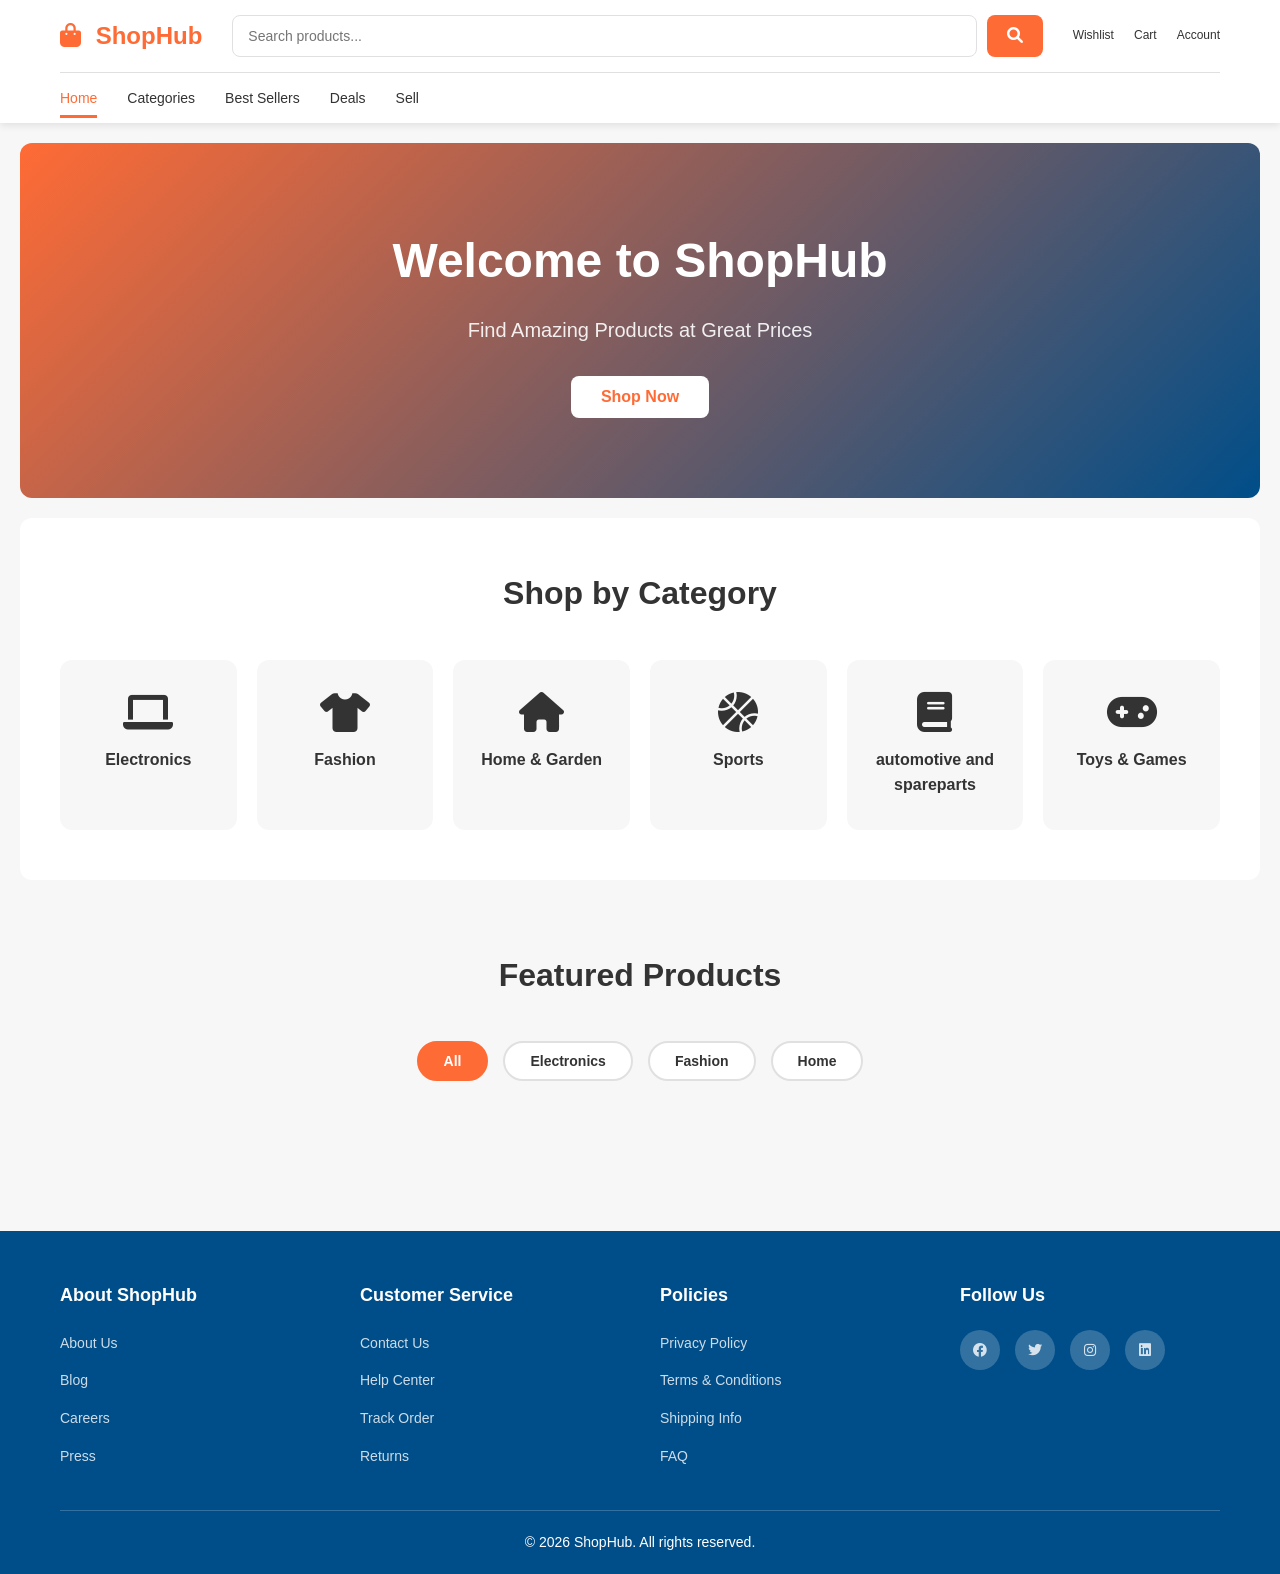
<file: index.html>
<!DOCTYPE html>
<html lang="en">
<head>
    <meta charset="UTF-8">
    <meta name="viewport" content="width=device-width, initial-scale=1.0">
    <title>ShopHub - Buy & Sell Online</title>
    <link rel="stylesheet" href="css/style.css">
    <link rel="stylesheet" href="https://cdnjs.cloudflare.com/ajax/libs/font-awesome/6.0.0/css/all.min.css">
</head>
<body>
    <!-- Header -->
    <header class="header">
        <div class="container">
            <div class="header-top">
                <div class="logo">
                    <h1><i class="fas fa-shopping-bag"></i> ShopHub</h1>
                </div>
                <div class="search-bar">
                    <input type="text" id="searchInput" placeholder="Search products...">
                    <button class="search-btn"><i class="fas fa-search"></i></button>
                </div>
                <div class="header-actions">
                    <a href="#" class="action-btn">
                        <span>Wishlist</span>
                    </a>
                    <a href="pages/cart.html" class="action-btn">
                        <span>Cart</span>
                    </a>
                    <a href="#" class="action-btn">
                        <span>Account</span>
                    </a>
                </div>
            </div>

            <!-- Navigation -->
            <nav class="navbar">
                <ul class="nav-links">
                    <li><a href="index.html" class="nav-link active">Home</a></li>
                    <li><a href="pages/categories.html" class="nav-link">Categories</a></li>
                    <li><a href="pages/bestsellers.html" class="nav-link">Best Sellers</a></li>
                    <li><a href="pages/deals.html" class="nav-link">Deals</a></li>
                    <li><a href="pages/sell.html" class="nav-link">Sell</a></li>
                </ul>
            </nav>
        </div>
    </header>

    <!-- Hero Banner -->
    <section class="hero">
        <div class="hero-content">
            <h2>Welcome to ShopHub</h2>
            <p>Find Amazing Products at Great Prices</p>
            <button class="btn btn-primary" onclick="document.querySelector('.categories').scrollIntoView({behavior: 'smooth'})">Shop Now</button>
        </div>
    </section>

    <!-- Categories Section -->
    <section id="categories" class="categories">
        <div class="container">
            <h2 class="section-title">Shop by Category</h2>
            <div class="categories-grid">
                <div class="category-card" onclick="filterByCategory('electronics', event)">
                    <i class="fas fa-laptop"></i>
                    <h3>Electronics</h3>
                </div>
                <div class="category-card" onclick="filterByCategory('fashion', event)">
                    <i class="fas fa-tshirt"></i>
                    <h3>Fashion</h3>
                </div>
                <div class="category-card" onclick="filterByCategory('home', event)">
                    <i class="fas fa-home"></i>
                    <h3>Home & Garden</h3>
                </div>
                <div class="category-card" onclick="filterByCategory('sports', event)">
                    <i class="fas fa-basketball"></i>
                    <h3>Sports</h3>
                </div>
                <div class="category-card" onclick="filterByCategory('books', event)">
                    <i class="fas fa-book"></i>
                    <h3>automotive and spareparts</h3>
                </div>
                <div class="category-card" onclick="filterByCategory('toys', event)">
                    <i class="fas fa-gamepad"></i>
                    <h3>Toys & Games</h3>
                </div>
            </div>
        </div>
    </section>

    <!-- Featured Products -->
    <section class="featured">
        <div class="container">
            <h2 class="section-title">Featured Products</h2>
            <div class="filter-controls">
                <button class="filter-btn active" onclick="filterByCategory('all', event)">All</button>
                <button class="filter-btn" onclick="filterByCategory('electronics', event)">Electronics</button>
                <button class="filter-btn" onclick="filterByCategory('fashion', event)">Fashion</button>
                <button class="filter-btn" onclick="filterByCategory('home', event)">Home</button>
            </div>
            <div class="products-grid" id="productsGrid">
                <!-- Products will be loaded here by JavaScript -->
            </div>
        </div>
    </section>

    <!-- Footer -->
    <footer class="footer">
        <div class="container">
            <div class="footer-content">
                <div class="footer-section">
                    <h4>About ShopHub</h4>
                    <ul>
                        <li><a href="#">About Us</a></li>
                        <li><a href="#">Blog</a></li>
                        <li><a href="#">Careers</a></li>
                        <li><a href="#">Press</a></li>
                    </ul>
                </div>
                <div class="footer-section">
                    <h4>Customer Service</h4>
                    <ul>
                        <li><a href="#">Contact Us</a></li>
                        <li><a href="#">Help Center</a></li>
                        <li><a href="#">Track Order</a></li>
                        <li><a href="#">Returns</a></li>
                    </ul>
                </div>
                <div class="footer-section">
                    <h4>Policies</h4>
                    <ul>
                        <li><a href="#">Privacy Policy</a></li>
                        <li><a href="#">Terms & Conditions</a></li>
                        <li><a href="#">Shipping Info</a></li>
                        <li><a href="#">FAQ</a></li>
                    </ul>
                </div>
                <div class="footer-section">
                    <h4>Follow Us</h4>
                    <div class="social-links">
                        <a href="#"><i class="fab fa-facebook"></i></a>
                        <a href="#"><i class="fab fa-twitter"></i></a>
                        <a href="#"><i class="fab fa-instagram"></i></a>
                        <a href="#"><i class="fab fa-linkedin"></i></a>
                    </div>
                </div>
            </div>
            <div class="footer-bottom">
                <p>&copy; 2026 ShopHub. All rights reserved.</p>
            </div>
        </div>
    </footer>

    <script src="js/script.js"></script>
</body>
</html>
</file>
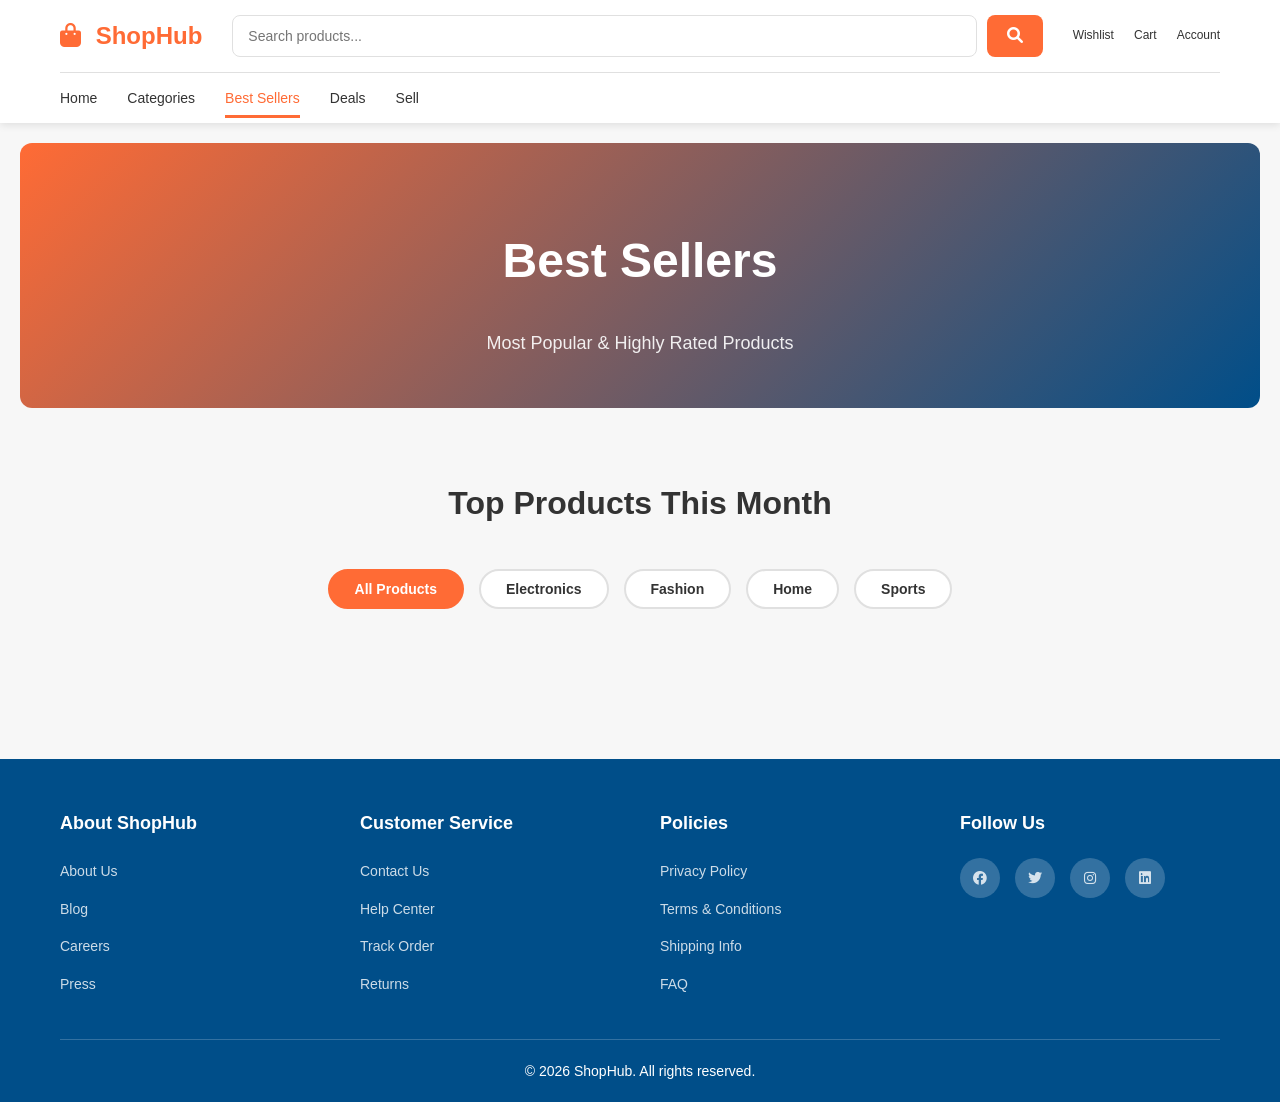
<file: pages/bestsellers.html>
<!DOCTYPE html>
<html lang="en">
<head>
    <meta charset="UTF-8">
    <meta name="viewport" content="width=device-width, initial-scale=1.0">
    <title>Best Sellers - ShopHub</title>
    <link rel="stylesheet" href="../css/categories.css">
    <link rel="stylesheet" href="https://cdnjs.cloudflare.com/ajax/libs/font-awesome/6.0.0/css/all.min.css">
</head>
<body>
    <!-- Header -->
    <header class="header">
        <div class="container">
            <div class="header-top">
                <div class="logo">
                    <h1><i class="fas fa-shopping-bag"></i> ShopHub</h1>
                </div>
                <div class="search-bar">
                    <input type="text" id="searchInput" placeholder="Search products...">
                    <button class="search-btn"><i class="fas fa-search"></i></button>
                </div>
                <div class="header-actions">
                    <a href="#" class="action-btn">
                        <span>Wishlist</span>
                    </a>
                    <a href="cart.html" class="action-btn">
                        <span>Cart</span>
                    </a>
                    <a href="#" class="action-btn">
                        <span>Account</span>
                    </a>
                </div>
            </div>

            <!-- Navigation -->
            <nav class="navbar">
                <ul class="nav-links">
                    <li><a href="../index.html" class="nav-link">Home</a></li>
                    <li><a href="categories.html" class="nav-link">Categories</a></li>
                    <li><a href="bestsellers.html" class="nav-link active">Best Sellers</a></li>
                    <li><a href="deals.html" class="nav-link">Deals</a></li>
                    <li><a href="sell.html" class="nav-link">Sell</a></li>
                </ul>
            </nav>
        </div>
    </header>

    <!-- Page Title Section -->
    <section class="categories" style="background: linear-gradient(135deg, #FF6B35, #004E89); color: white; text-align: center;">
        <div class="container">
            <h1 style="font-size: 48px; margin: 30px 0; color: white;">Best Sellers</h1>
            <p style="font-size: 18px; opacity: 0.9;">Most Popular & Highly Rated Products</p>
        </div>
    </section>

    <!-- Products Section -->
    <section class="featured">
        <div class="container">
            <h2 class="section-title">Top Products This Month</h2>
            
            <!-- Filter Controls -->
            <div class="filter-controls">
                <button class="filter-btn active" onclick="filterByCategory('all', event)">All Products</button>
                <button class="filter-btn" onclick="filterByCategory('electronics', event)">Electronics</button>
                <button class="filter-btn" onclick="filterByCategory('fashion', event)">Fashion</button>
                <button class="filter-btn" onclick="filterByCategory('home', event)">Home</button>
                <button class="filter-btn" onclick="filterByCategory('sports', event)">Sports</button>
            </div>

            <!-- Products Grid -->
            <div id="productsGrid" class="products-grid"></div>
        </div>
    </section>

    <!-- Footer -->
    <footer class="footer">
        <div class="container">
            <div class="footer-content">
                <div class="footer-section">
                    <h4>About ShopHub</h4>
                    <ul>
                        <li><a href="#">About Us</a></li>
                        <li><a href="#">Blog</a></li>
                        <li><a href="#">Careers</a></li>
                        <li><a href="#">Press</a></li>
                    </ul>
                </div>
                <div class="footer-section">
                    <h4>Customer Service</h4>
                    <ul>
                        <li><a href="#">Contact Us</a></li>
                        <li><a href="#">Help Center</a></li>
                        <li><a href="#">Track Order</a></li>
                        <li><a href="#">Returns</a></li>
                    </ul>
                </div>
                <div class="footer-section">
                    <h4>Policies</h4>
                    <ul>
                        <li><a href="#">Privacy Policy</a></li>
                        <li><a href="#">Terms & Conditions</a></li>
                        <li><a href="#">Shipping Info</a></li>
                        <li><a href="#">FAQ</a></li>
                    </ul>
                </div>
                <div class="footer-section">
                    <h4>Follow Us</h4>
                    <div class="social-links">
                        <a href="#"><i class="fab fa-facebook"></i></a>
                        <a href="#"><i class="fab fa-twitter"></i></a>
                        <a href="#"><i class="fab fa-instagram"></i></a>
                        <a href="#"><i class="fab fa-linkedin"></i></a>
                    </div>
                </div>
            </div>
            <div class="footer-bottom">
                <p>&copy; 2026 ShopHub. All rights reserved.</p>
            </div>
        </div>
    </footer>

    <script src="../js/script.js"></script>
    <script src="../js/categories.js"></script>
</body>
</html>
</file>
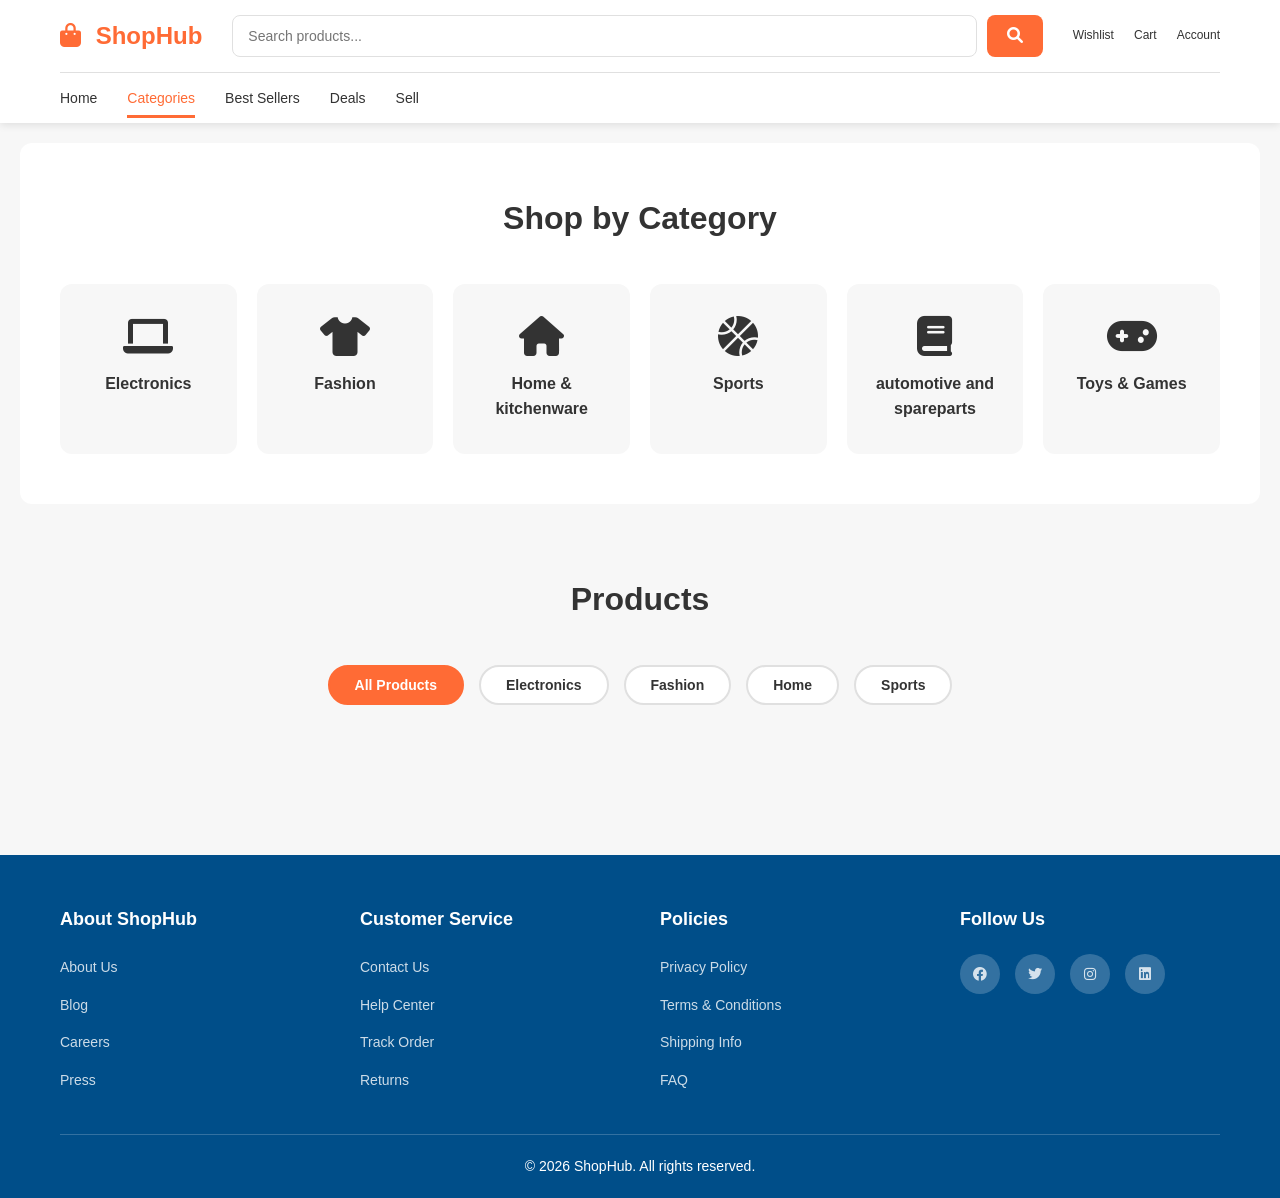
<file: pages/categories.html>
<!DOCTYPE html>
<html lang="en">
<head>
    <meta charset="UTF-8">
    <meta name="viewport" content="width=device-width, initial-scale=1.0">
    <title>ShopHub - Buy & Sell Online</title>
    <link rel="stylesheet" href="../css/categories.css">
    <link rel="stylesheet" href="https://cdnjs.cloudflare.com/ajax/libs/font-awesome/6.0.0/css/all.min.css">
</head>
<body>
    <!-- Header -->
    <header class="header">
        <div class="container">
            <div class="header-top">
                <div class="logo">
                    <h1><i class="fas fa-shopping-bag"></i> ShopHub</h1>
                </div>
                <div class="search-bar">
                    <input type="text" id="searchInput" placeholder="Search products...">
                    <button class="search-btn"><i class="fas fa-search"></i></button>
                </div>
                <div class="header-actions">
                    <a href="#" class="action-btn">
                        <span>Wishlist</span>
                    </a>
                    <a href="cart.html" class="action-btn">
                        <span>Cart</span>
                    </a>
                    <a href="#" class="action-btn">
                        <span>Account</span>
                    </a>
                </div>
            </div>

            <!-- Navigation -->
            <nav class="navbar">
                <ul class="nav-links">
                    <li><a href="../index.html" class="nav-link">Home</a></li>
                    <li><a href="categories.html" class="nav-link active">Categories</a></li>
                    <li><a href="bestsellers.html" class="nav-link">Best Sellers</a></li>
                    <li><a href="deals.html" class="nav-link">Deals</a></li>
                    <li><a href="sell.html" class="nav-link">Sell</a></li>
                </ul>
            </nav>
        </div>
    </header>

    <!-- Categories Section -->
    <section id="categories" class="categories">
        <div class="container">
            <h2 class="section-title">Shop by Category</h2>
            <div class="categories-grid">
                <div class="category-card" onclick="filterByCategory('electronics', event)">
                    <i class="fas fa-laptop"></i>
                    <h3>Electronics</h3>
                </div>
                <div class="category-card" onclick="filterByCategory('fashion', event)">
                    <i class="fas fa-tshirt"></i>
                    <h3>Fashion</h3>
                </div>
                <div class="category-card" onclick="filterByCategory('home', event)">
                    <i class="fas fa-home"></i>
                    <h3>Home & kitchenware</h3>
                </div>
                <div class="category-card" onclick="filterByCategory('sports', event)">
                    <i class="fas fa-basketball"></i>
                    <h3>Sports</h3>
                </div>
                <div class="category-card" onclick="filterByCategory('books', event)">
                    <i class="fas fa-book"></i>
                    <h3>automotive and spareparts</h3>
                </div>
                <div class="category-card" onclick="filterByCategory('toys', event)">
                    <i class="fas fa-gamepad"></i>
                    <h3>Toys & Games</h3>
                </div>
            </div>
        </div>
    </section>

    <!-- Products Section -->
    <section class="featured">
        <div class="container">
            <h2 class="section-title">Products</h2>
            
            <!-- Filter Controls -->
            <div class="filter-controls">
                <button class="filter-btn active" onclick="filterByCategory('all', event)">All Products</button>
                <button class="filter-btn" onclick="filterByCategory('electronics', event)">Electronics</button>
                <button class="filter-btn" onclick="filterByCategory('fashion', event)">Fashion</button>
                <button class="filter-btn" onclick="filterByCategory('home', event)">Home</button>
                <button class="filter-btn" onclick="filterByCategory('sports', event)">Sports</button>
            </div>

            <!-- Products Grid -->
            <div id="productsGrid" class="products-grid"></div>
        </div>
    </section>

    <!-- Footer -->
    <footer class="footer">
        <div class="container">
            <div class="footer-content">
                <div class="footer-section">
                    <h4>About ShopHub</h4>
                    <ul>
                        <li><a href="#">About Us</a></li>
                        <li><a href="#">Blog</a></li>
                        <li><a href="#">Careers</a></li>
                        <li><a href="#">Press</a></li>
                    </ul>
                </div>
                <div class="footer-section">
                    <h4>Customer Service</h4>
                    <ul>
                        <li><a href="#">Contact Us</a></li>
                        <li><a href="#">Help Center</a></li>
                        <li><a href="#">Track Order</a></li>
                        <li><a href="#">Returns</a></li>
                    </ul>
                </div>
                <div class="footer-section">
                    <h4>Policies</h4>
                    <ul>
                        <li><a href="#">Privacy Policy</a></li>
                        <li><a href="#">Terms & Conditions</a></li>
                        <li><a href="#">Shipping Info</a></li>
                        <li><a href="#">FAQ</a></li>
                    </ul>
                </div>
                <div class="footer-section">
                    <h4>Follow Us</h4>
                    <div class="social-links">
                        <a href="#"><i class="fab fa-facebook"></i></a>
                        <a href="#"><i class="fab fa-twitter"></i></a>
                        <a href="#"><i class="fab fa-instagram"></i></a>
                        <a href="#"><i class="fab fa-linkedin"></i></a>
                    </div>
                </div>
            </div>
            <div class="footer-bottom">
                <p>&copy; 2026 ShopHub. All rights reserved.</p>
            </div>
        </div>
    </footer>

    <link rel="stylesheet" href="https://cdnjs.cloudflare.com/ajax/libs/font-awesome/6.0.0/css/all.min.css">
    <script src="../js/script.js"></script>
    <script src="../js/categories.js"></script>
</body>
</html>
</file>
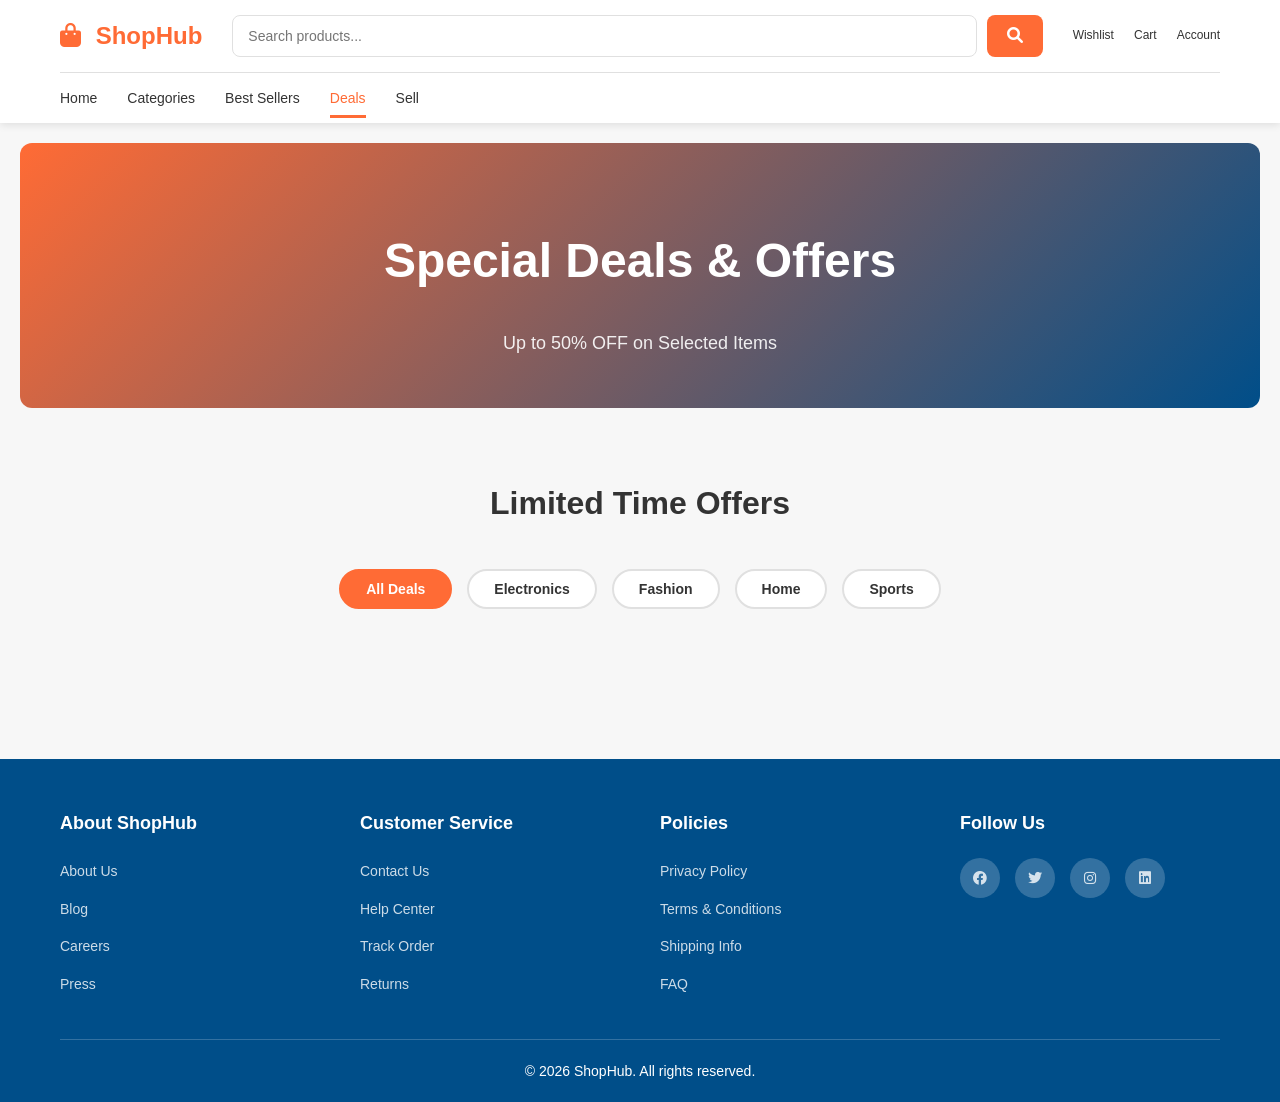
<file: pages/deals.html>
<!DOCTYPE html>
<html lang="en">
<head>
    <meta charset="UTF-8">
    <meta name="viewport" content="width=device-width, initial-scale=1.0">
    <title>Deals - ShopHub</title>
    <link rel="stylesheet" href="../css/categories.css">
    <link rel="stylesheet" href="https://cdnjs.cloudflare.com/ajax/libs/font-awesome/6.0.0/css/all.min.css">
</head>
<body>
    <!-- Header -->
    <header class="header">
        <div class="container">
            <div class="header-top">
                <div class="logo">
                    <h1><i class="fas fa-shopping-bag"></i> ShopHub</h1>
                </div>
                <div class="search-bar">
                    <input type="text" id="searchInput" placeholder="Search products...">
                    <button class="search-btn"><i class="fas fa-search"></i></button>
                </div>
                <div class="header-actions">
                    <a href="#" class="action-btn">
                        <span>Wishlist</span>
                    </a>
                    <a href="cart.html" class="action-btn">
                        <span>Cart</span>
                    </a>
                    <a href="#" class="action-btn">
                        <span>Account</span>
                    </a>
                </div>
            </div>

            <!-- Navigation -->
            <nav class="navbar">
                <ul class="nav-links">
                    <li><a href="../index.html" class="nav-link">Home</a></li>
                    <li><a href="categories.html" class="nav-link">Categories</a></li>
                    <li><a href="bestsellers.html" class="nav-link">Best Sellers</a></li>
                    <li><a href="deals.html" class="nav-link active">Deals</a></li>
                    <li><a href="sell.html" class="nav-link">Sell</a></li>
                </ul>
            </nav>
        </div>
    </header>

    <!-- Page Title Section -->
    <section class="categories" style="background: linear-gradient(135deg, #FF6B35, #004E89); color: white; text-align: center;">
        <div class="container">
            <h1 style="font-size: 48px; margin: 30px 0; color: white;">Special Deals & Offers</h1>
            <p style="font-size: 18px; opacity: 0.9;">Up to 50% OFF on Selected Items</p>
        </div>
    </section>

    <!-- Products Section -->
    <section class="featured">
        <div class="container">
            <h2 class="section-title">Limited Time Offers</h2>
            
            <!-- Filter Controls -->
            <div class="filter-controls">
                <button class="filter-btn active" onclick="filterByCategory('all', event)">All Deals</button>
                <button class="filter-btn" onclick="filterByCategory('electronics', event)">Electronics</button>
                <button class="filter-btn" onclick="filterByCategory('fashion', event)">Fashion</button>
                <button class="filter-btn" onclick="filterByCategory('home', event)">Home</button>
                <button class="filter-btn" onclick="filterByCategory('sports', event)">Sports</button>
            </div>

            <!-- Products Grid -->
            <div id="productsGrid" class="products-grid"></div>
        </div>
    </section>

    <!-- Footer -->
    <footer class="footer">
        <div class="container">
            <div class="footer-content">
                <div class="footer-section">
                    <h4>About ShopHub</h4>
                    <ul>
                        <li><a href="#">About Us</a></li>
                        <li><a href="#">Blog</a></li>
                        <li><a href="#">Careers</a></li>
                        <li><a href="#">Press</a></li>
                    </ul>
                </div>
                <div class="footer-section">
                    <h4>Customer Service</h4>
                    <ul>
                        <li><a href="#">Contact Us</a></li>
                        <li><a href="#">Help Center</a></li>
                        <li><a href="#">Track Order</a></li>
                        <li><a href="#">Returns</a></li>
                    </ul>
                </div>
                <div class="footer-section">
                    <h4>Policies</h4>
                    <ul>
                        <li><a href="#">Privacy Policy</a></li>
                        <li><a href="#">Terms & Conditions</a></li>
                        <li><a href="#">Shipping Info</a></li>
                        <li><a href="#">FAQ</a></li>
                    </ul>
                </div>
                <div class="footer-section">
                    <h4>Follow Us</h4>
                    <div class="social-links">
                        <a href="#"><i class="fab fa-facebook"></i></a>
                        <a href="#"><i class="fab fa-twitter"></i></a>
                        <a href="#"><i class="fab fa-instagram"></i></a>
                        <a href="#"><i class="fab fa-linkedin"></i></a>
                    </div>
                </div>
            </div>
            <div class="footer-bottom">
                <p>&copy; 2026 ShopHub. All rights reserved.</p>
            </div>
        </div>
    </footer>

    <script src="../js/script.js"></script>
    <script src="../js/categories.js"></script>
</body>
</html>
</file>
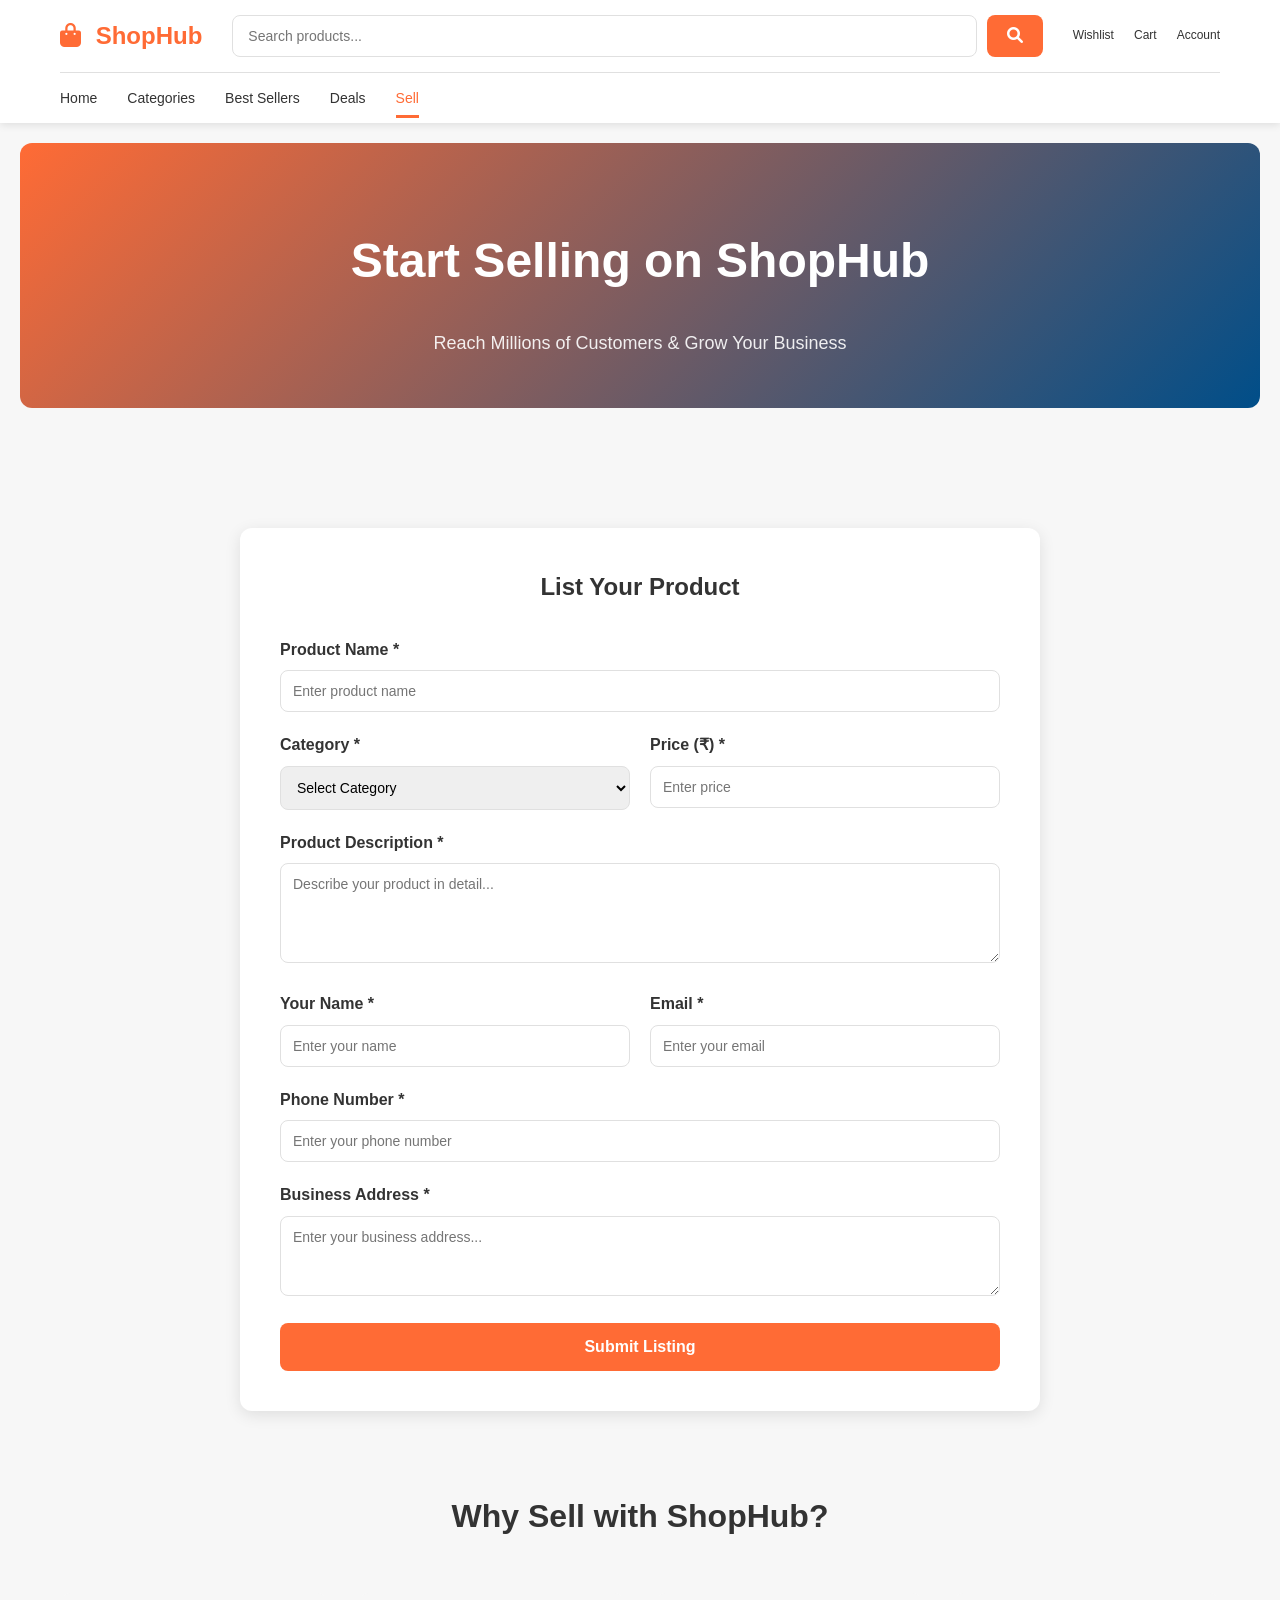
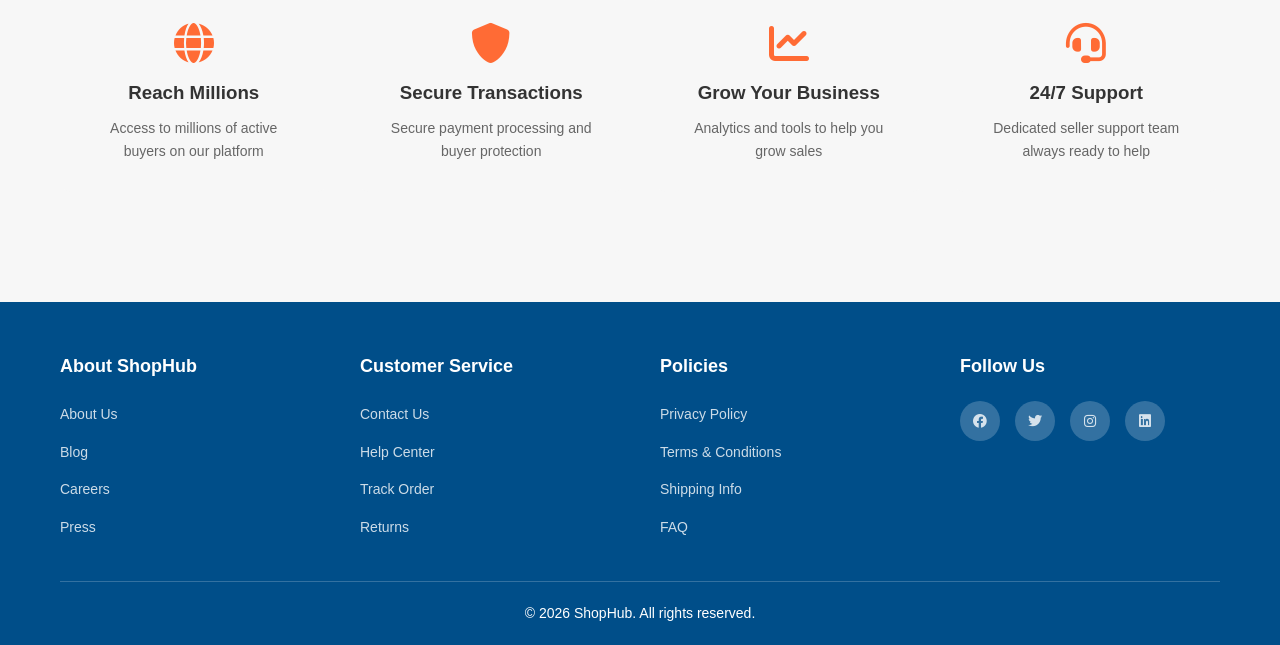
<file: pages/sell.html>
<!DOCTYPE html>
<html lang="en">
<head>
    <meta charset="UTF-8">
    <meta name="viewport" content="width=device-width, initial-scale=1.0">
    <title>Sell with ShopHub - ShopHub</title>
    <link rel="stylesheet" href="../css/categories.css">
    <link rel="stylesheet" href="https://cdnjs.cloudflare.com/ajax/libs/font-awesome/6.0.0/css/all.min.css">
    <style>
        .sell-container {
            max-width: 800px;
            margin: 50px auto;
            background: white;
            padding: 40px;
            border-radius: 12px;
            box-shadow: 0 4px 16px rgba(0,0,0,0.1);
        }

        .form-group {
            margin-bottom: 20px;
        }

        .form-group label {
            display: block;
            margin-bottom: 8px;
            font-weight: 600;
            color: #333;
        }

        .form-group input,
        .form-group textarea,
        .form-group select {
            width: 100%;
            padding: 12px;
            border: 1px solid #E0E0E0;
            border-radius: 8px;
            font-size: 14px;
            font-family: inherit;
            transition: border-color 0.3s ease;
        }

        .form-group input:focus,
        .form-group textarea:focus,
        .form-group select:focus {
            outline: none;
            border-color: #FF6B35;
            box-shadow: 0 0 0 3px rgba(255,107,53,0.1);
        }

        .form-group textarea {
            resize: vertical;
            min-height: 100px;
        }

        .form-row {
            display: grid;
            grid-template-columns: 1fr 1fr;
            gap: 20px;
        }

        .submit-btn {
            background-color: #FF6B35;
            color: white;
            border: none;
            padding: 15px 40px;
            border-radius: 8px;
            font-size: 16px;
            font-weight: 600;
            cursor: pointer;
            transition: all 0.3s ease;
            width: 100%;
        }

        .submit-btn:hover {
            background-color: #E85A25;
            transform: translateY(-2px);
            box-shadow: 0 4px 12px rgba(255,107,53,0.3);
        }

        .benefits {
            display: grid;
            grid-template-columns: repeat(auto-fit, minmax(250px, 1fr));
            gap: 30px;
            margin-top: 50px;
        }

        .benefit-card {
            text-align: center;
            padding: 30px;
            background: #F7F7F7;
            border-radius: 12px;
        }

        .benefit-card i {
            font-size: 40px;
            color: #FF6B35;
            margin-bottom: 15px;
        }

        .benefit-card h3 {
            margin-bottom: 10px;
            color: #333;
        }

        .benefit-card p {
            color: #666;
            font-size: 14px;
        }

        @media (max-width: 768px) {
            .sell-container {
                padding: 20px;
                margin: 20px;
            }

            .form-row {
                grid-template-columns: 1fr;
            }
        }
    </style>
</head>
<body>
    <!-- Header -->
    <header class="header">
        <div class="container">
            <div class="header-top">
                <div class="logo">
                    <h1><i class="fas fa-shopping-bag"></i> ShopHub</h1>
                </div>
                <div class="search-bar">
                    <input type="text" id="searchInput" placeholder="Search products...">
                    <button class="search-btn"><i class="fas fa-search"></i></button>
                </div>
                <div class="header-actions">
                    <a href="#" class="action-btn">
                        <span>Wishlist</span>
                    </a>
                    <a href="cart.html" class="action-btn">
                        <span>Cart</span>
                    </a>
                    <a href="#" class="action-btn">
                        <span>Account</span>
                    </a>
                </div>
            </div>

            <!-- Navigation -->
            <nav class="navbar">
                <ul class="nav-links">
                    <li><a href="../index.html" class="nav-link">Home</a></li>
                    <li><a href="categories.html" class="nav-link">Categories</a></li>
                    <li><a href="bestsellers.html" class="nav-link">Best Sellers</a></li>
                    <li><a href="deals.html" class="nav-link">Deals</a></li>
                    <li><a href="sell.html" class="nav-link active">Sell</a></li>
                </ul>
            </nav>
        </div>
    </header>

    <!-- Page Title Section -->
    <section class="categories" style="background: linear-gradient(135deg, #FF6B35, #004E89); color: white; text-align: center;">
        <div class="container">
            <h1 style="font-size: 48px; margin: 30px 0; color: white;">Start Selling on ShopHub</h1>
            <p style="font-size: 18px; opacity: 0.9;">Reach Millions of Customers & Grow Your Business</p>
        </div>
    </section>

    <!-- Sell Form Section -->
    <section class="featured">
        <div class="container">
            <div class="sell-container">
                <h2 style="margin-bottom: 30px; text-align: center;">List Your Product</h2>
                <form id="sellForm" onsubmit="handleFormSubmit(event)">
                    <div class="form-group">
                        <label for="productName">Product Name *</label>
                        <input type="text" id="productName" name="productName" required placeholder="Enter product name">
                    </div>

                    <div class="form-row">
                        <div class="form-group">
                            <label for="category">Category *</label>
                            <select id="category" name="category" required>
                                <option value="">Select Category</option>
                                <option value="electronics">Electronics</option>
                                <option value="fashion">Fashion</option>
                                <option value="home">Home & Kitchen</option>
                                <option value="sports">Sports</option>
                                <option value="books">automotive and spareparts</option>
                                <option value="toys">Toys & Games</option>
                            </select>
                        </div>
                        <div class="form-group">
                            <label for="productPrice">Price (₹) *</label>
                            <input type="number" id="productPrice" name="productPrice" required placeholder="Enter price" min="0" step="0.01">
                        </div>
                    </div>

                    <div class="form-group">
                        <label for="description">Product Description *</label>
                        <textarea id="description" name="description" required placeholder="Describe your product in detail..."></textarea>
                    </div>

                    <div class="form-row">
                        <div class="form-group">
                            <label for="sellerName">Your Name *</label>
                            <input type="text" id="sellerName" name="sellerName" required placeholder="Enter your name">
                        </div>
                        <div class="form-group">
                            <label for="email">Email *</label>
                            <input type="email" id="email" name="email" required placeholder="Enter your email">
                        </div>
                    </div>

                    <div class="form-group">
                        <label for="phone">Phone Number *</label>
                        <input type="tel" id="phone" name="phone" required placeholder="Enter your phone number">
                    </div>

                    <div class="form-group">
                        <label for="address">Business Address *</label>
                        <textarea id="address" name="address" required placeholder="Enter your business address..." style="min-height: 80px;"></textarea>
                    </div>

                    <button type="submit" class="submit-btn">Submit Listing</button>
                </form>
            </div>

            <!-- Benefits Section -->
            <div style="margin-top: 80px;">
                <h2 class="section-title">Why Sell with ShopHub?</h2>
                <div class="benefits">
                    <div class="benefit-card">
                        <i class="fas fa-globe"></i>
                        <h3>Reach Millions</h3>
                        <p>Access to millions of active buyers on our platform</p>
                    </div>
                    <div class="benefit-card">
                        <i class="fas fa-shield-alt"></i>
                        <h3>Secure Transactions</h3>
                        <p>Secure payment processing and buyer protection</p>
                    </div>
                    <div class="benefit-card">
                        <i class="fas fa-chart-line"></i>
                        <h3>Grow Your Business</h3>
                        <p>Analytics and tools to help you grow sales</p>
                    </div>
                    <div class="benefit-card">
                        <i class="fas fa-headset"></i>
                        <h3>24/7 Support</h3>
                        <p>Dedicated seller support team always ready to help</p>
                    </div>
                </div>
            </div>
        </div>
    </section>

    <!-- Footer -->
    <footer class="footer">
        <div class="container">
            <div class="footer-content">
                <div class="footer-section">
                    <h4>About ShopHub</h4>
                    <ul>
                        <li><a href="#">About Us</a></li>
                        <li><a href="#">Blog</a></li>
                        <li><a href="#">Careers</a></li>
                        <li><a href="#">Press</a></li>
                    </ul>
                </div>
                <div class="footer-section">
                    <h4>Customer Service</h4>
                    <ul>
                        <li><a href="#">Contact Us</a></li>
                        <li><a href="#">Help Center</a></li>
                        <li><a href="#">Track Order</a></li>
                        <li><a href="#">Returns</a></li>
                    </ul>
                </div>
                <div class="footer-section">
                    <h4>Policies</h4>
                    <ul>
                        <li><a href="#">Privacy Policy</a></li>
                        <li><a href="#">Terms & Conditions</a></li>
                        <li><a href="#">Shipping Info</a></li>
                        <li><a href="#">FAQ</a></li>
                    </ul>
                </div>
                <div class="footer-section">
                    <h4>Follow Us</h4>
                    <div class="social-links">
                        <a href="#"><i class="fab fa-facebook"></i></a>
                        <a href="#"><i class="fab fa-twitter"></i></a>
                        <a href="#"><i class="fab fa-instagram"></i></a>
                        <a href="#"><i class="fab fa-linkedin"></i></a>
                    </div>
                </div>
            </div>
            <div class="footer-bottom">
                <p>&copy; 2026 ShopHub. All rights reserved.</p>
            </div>
        </div>
    </footer>

    <script src="../js/script.js"></script>
    <script>
        function handleFormSubmit(event) {
            event.preventDefault();
            
            // Get form data
            const formData = {
                productName: document.getElementById('productName').value,
                category: document.getElementById('category').value,
                price: document.getElementById('productPrice').value,
                description: document.getElementById('description').value,
                sellerName: document.getElementById('sellerName').value,
                email: document.getElementById('email').value,
                phone: document.getElementById('phone').value,
                address: document.getElementById('address').value,
                submittedAt: new Date().toLocaleString()
            };

            // Save to localStorage for demonstration
            let listings = JSON.parse(localStorage.getItem('sellerListings')) || [];
            listings.push(formData);
            localStorage.setItem('sellerListings', JSON.stringify(listings));

            // Show success message
            alert(`Thank you for your listing!\n\nProduct: ${formData.productName}\nWe will review your listing and notify you within 24 hours.`);

            // Reset form
            document.getElementById('sellForm').reset();
        }
    </script>
</body>
</html>
</file>
<file: css/style.css>
/* Global Styles */
* {
    margin: 0;
    padding: 0;
    box-sizing: border-box;
}

:root {
    --primary-color: #FF6B35;
    --secondary-color: #004E89;
    --light-bg: #F7F7F7;
    --white: #FFFFFF;
    --text-dark: #333333;
    --text-light: #666666;
    --border-color: #E0E0E0;
    --shadow: 0 2px 8px rgba(0, 0, 0, 0.1);
    --shadow-lg: 0 4px 16px rgba(0, 0, 0, 0.15);
}

body {
    font-family: 'Segoe UI', Tahoma, Geneva, Verdana, sans-serif;
    line-height: 1.6;
    color: var(--text-dark);
    background-color: var(--light-bg);
}

.container {
    max-width: 1200px;
    margin: 0 auto;
    padding: 0 20px;
}

/* Header Styles */
.header {
    background-color: var(--white);
    box-shadow: var(--shadow);
    position: sticky;
    top: 0;
    z-index: 100;
}

.header-top {
    display: flex;
    align-items: center;
    justify-content: space-between;
    padding: 15px 0;
    gap: 30px;
}

.logo h1 {
    font-size: 24px;
    color: var(--primary-color);
    cursor: pointer;
    transition: transform 0.3s ease;
}

.logo h1:hover {
    transform: scale(1.05);
}

.logo i {
    margin-right: 8px;
}

.search-bar {
    flex: 1;
    display: flex;
    gap: 10px;
}

.search-bar input {
    flex: 1;
    padding: 12px 15px;
    border: 1px solid var(--border-color);
    border-radius: 8px;
    font-size: 14px;
    outline: none;
    transition: border-color 0.3s ease;
}

.search-bar input:focus {
    border-color: var(--primary-color);
}

.search-btn {
    background-color: var(--primary-color);
    color: var(--white);
    border: none;
    padding: 12px 20px;
    border-radius: 8px;
    cursor: pointer;
    font-size: 16px;
    transition: background-color 0.3s ease;
}

.search-btn:hover {
    background-color: #E85A25;
}

.header-actions {
    display: flex;
    gap: 20px;
}

.action-btn {
    display: flex;
    flex-direction: column;
    align-items: center;
    gap: 5px;
    color: var(--text-dark);
    text-decoration: none;
    font-size: 12px;
    transition: color 0.3s ease;
    position: relative;
}

.action-btn:hover {
    color: var(--primary-color);
}

/* Navigation */
.navbar {
    border-top: 1px solid var(--border-color);
    padding: 12px 0;
}

.nav-links {
    display: flex;
    list-style: none;
    gap: 30px;
}

.nav-link {
    color: var(--text-dark);
    text-decoration: none;
    font-size: 14px;
    font-weight: 500;
    transition: color 0.3s ease;
    position: relative;
}

.nav-link:hover,
.nav-link.active {
    color: var(--primary-color);
}

.nav-link.active::after {
    content: '';
    position: absolute;
    bottom: -12px;
    left: 0;
    width: 100%;
    height: 3px;
    background-color: var(--primary-color);
}

/* Hero Section */
.hero {
    background: linear-gradient(135deg, var(--primary-color), var(--secondary-color));
    color: var(--white);
    padding: 80px 20px;
    text-align: center;
    margin: 20px;
    border-radius: 12px;
}

.hero-content h2 {
    font-size: 48px;
    margin-bottom: 15px;
    animation: fadeInDown 0.6s ease;
}

.hero-content p {
    font-size: 20px;
    margin-bottom: 30px;
    opacity: 0.9;
    animation: fadeInUp 0.6s ease;
}

/* Buttons */
.btn {
    padding: 12px 30px;
    border: none;
    border-radius: 8px;
    font-size: 16px;
    cursor: pointer;
    font-weight: 600;
    transition: all 0.3s ease;
}

.btn-primary {
    background-color: var(--white);
    color: var(--primary-color);
}

.btn-primary:hover {
    transform: translateY(-3px);
    box-shadow: var(--shadow-lg);
}

/* Categories Section */
.categories {
    background-color: var(--white);
    padding: 50px 20px;
    margin: 20px;
    border-radius: 12px;
}

.section-title {
    text-align: center;
    font-size: 32px;
    margin-bottom: 40px;
    color: var(--text-dark);
}

.categories-grid {
    display: grid;
    grid-template-columns: repeat(auto-fit, minmax(160px, 1fr));
    gap: 20px;
}

.category-card {
    background-color: var(--light-bg);
    padding: 30px 20px;
    text-align: center;
    border-radius: 12px;
    cursor: pointer;
    transition: all 0.3s ease;
    border: 2px solid transparent;
}

.category-card:hover {
    background-color: var(--primary-color);
    color: var(--white);
    transform: translateY(-8px);
    box-shadow: var(--shadow-lg);
    border-color: var(--primary-color);
}

.category-card i {
    font-size: 40px;
    margin-bottom: 15px;
    display: block;
}

.category-card h3 {
    font-size: 16px;
    font-weight: 600;
}

/* Featured Products Section */
.featured {
    padding: 50px 20px;
}

.filter-controls {
    display: flex;
    justify-content: center;
    gap: 15px;
    margin-bottom: 40px;
    flex-wrap: wrap;
}

.filter-btn {
    padding: 10px 25px;
    border: 2px solid var(--border-color);
    background-color: var(--white);
    color: var(--text-dark);
    border-radius: 25px;
    cursor: pointer;
    font-size: 14px;
    font-weight: 600;
    transition: all 0.3s ease;
}

.filter-btn:hover,
.filter-btn.active {
    background-color: var(--primary-color);
    color: var(--white);
    border-color: var(--primary-color);
}

.products-grid {
    display: grid;
    grid-template-columns: repeat(auto-fill, minmax(250px, 1fr));
    gap: 25px;
}

/* Product Card */
.product-card {
    background-color: var(--white);
    border-radius: 12px;
    overflow: hidden;
    transition: all 0.3s ease;
    box-shadow: var(--shadow);
}

.product-card:hover {
    transform: translateY(-10px);
    box-shadow: var(--shadow-lg);
}

.product-image {
    position: relative;
    width: 100%;
    height: 200px;
    background-color: var(--light-bg);
    display: flex;
    align-items: center;
    justify-content: center;
    overflow: hidden;
}

.product-image img {
    width: 100%;
    height: 100%;
    object-fit: cover;
    transition: transform 0.3s ease;
}

.product-card:hover .product-image img {
    transform: scale(1.1);
}

.product-badge {
    position: absolute;
    top: 10px;
    right: 10px;
    background-color: var(--primary-color);
    color: var(--white);
    padding: 8px 12px;
    border-radius: 8px;
    font-size: 12px;
    font-weight: 600;
}

.product-info {
    padding: 20px;
}

.product-category {
    font-size: 12px;
    color: var(--text-light);
    text-transform: uppercase;
    letter-spacing: 1px;
    margin-bottom: 8px;
}

.product-name {
    font-size: 16px;
    font-weight: 600;
    margin-bottom: 10px;
    color: var(--text-dark);
    min-height: 40px;
}

.product-description {
    font-size: 13px;
    color: var(--text-light);
    margin-bottom: 12px;
    line-height: 1.4;
}

.product-rating {
    display: flex;
    gap: 5px;
    margin-bottom: 12px;
}

.star {
    color: #FFC107;
    font-size: 14px;
}

.product-footer {
    display: flex;
    justify-content: space-between;
    align-items: center;
    border-top: 1px solid var(--border-color);
    padding-top: 12px;
}

.price {
    font-size: 20px;
    font-weight: 700;
    color: var(--primary-color);
}

.old-price {
    font-size: 14px;
    color: var(--text-light);
    text-decoration: line-through;
    margin-left: 8px;
}

.add-to-cart-btn {
    background-color: var(--primary-color);
    color: var(--white);
    border: none;
    padding: 8px 15px;
    border-radius: 6px;
    cursor: pointer;
    font-size: 13px;
    font-weight: 600;
    transition: all 0.3s ease;
}

.add-to-cart-btn:hover {
    background-color: #E85A25;
    transform: scale(1.05);
}

/* Footer */
.footer {
    background-color: var(--secondary-color);
    color: var(--white);
    padding: 50px 20px 20px;
    margin-top: 60px;
}

.footer-content {
    display: grid;
    grid-template-columns: repeat(auto-fit, minmax(250px, 1fr));
    gap: 40px;
    margin-bottom: 30px;
}

.footer-section h4 {
    font-size: 18px;
    margin-bottom: 20px;
}

.footer-section ul {
    list-style: none;
}

.footer-section ul li {
    margin-bottom: 12px;
}

.footer-section a {
    color: rgba(255, 255, 255, 0.8);
    text-decoration: none;
    transition: color 0.3s ease;
    font-size: 14px;
}

.footer-section a:hover {
    color: var(--primary-color);
}

.social-links {
    display: flex;
    gap: 15px;
}

.social-links a {
    display: inline-flex;
    align-items: center;
    justify-content: center;
    width: 40px;
    height: 40px;
    background-color: rgba(255, 255, 255, 0.2);
    border-radius: 50%;
    transition: all 0.3s ease;
}

.social-links a:hover {
    background-color: var(--primary-color);
    color: var(--white);
}

.footer-bottom {
    text-align: center;
    padding-top: 20px;
    border-top: 1px solid rgba(255, 255, 255, 0.2);
    font-size: 14px;
}

/* Animations */
@keyframes fadeInDown {
    from {
        opacity: 0;
        transform: translateY(-20px);
    }
    to {
        opacity: 1;
        transform: translateY(0);
    }
}

@keyframes fadeInUp {
    from {
        opacity: 0;
        transform: translateY(20px);
    }
    to {
        opacity: 1;
        transform: translateY(0);
    }
}

/* Responsive Design */
@media (max-width: 768px) {
    .header-top {
        flex-wrap: wrap;
        gap: 15px;
    }

    .logo h1 {
        font-size: 20px;
    }

    .search-bar {
        order: 3;
        flex-basis: 100%;
    }

    .header-actions {
        order: 2;
        flex-wrap: wrap;
        gap: 15px;
    }

    .nav-links {
        gap: 15px;
        overflow-x: auto;
    }

    .hero-content h2 {
        font-size: 32px;
    }

    .hero-content p {
        font-size: 16px;
    }

    .categories-grid {
        grid-template-columns: repeat(auto-fit, minmax(120px, 1fr));
    }

    .products-grid {
        grid-template-columns: repeat(auto-fill, minmax(180px, 1fr));
        gap: 15px;
    }

    .filter-controls {
        gap: 10px;
    }

    .filter-btn {
        padding: 8px 15px;
        font-size: 12px;
    }
}

@media (max-width: 480px) {
    .header {
        padding: 10px 15px;
    }

    .header-top {
        flex-direction: column;
        gap: 10px;
    }

    .search-bar input {
        font-size: 12px;
    }

    .header-actions {
        width: 100%;
        justify-content: space-around;
    }

    .nav-links {
        flex-wrap: wrap;
        gap: 10px;
    }

    .nav-link {
        font-size: 12px;
    }

    .hero-content h2 {
        font-size: 24px;
    }

    .hero-content p {
        font-size: 14px;
    }

    .section-title {
        font-size: 24px;
    }

    .categories-grid {
        grid-template-columns: repeat(3, 1fr);
    }

    .products-grid {
        grid-template-columns: repeat(2, 1fr);
    }

    .product-name {
        font-size: 14px;
    }

    .footer-content {
        grid-template-columns: repeat(2, 1fr);
        gap: 20px;
    }
}
</file>
<file: css/categories.css>
/* Global Styles */
* {
    margin: 0;
    padding: 0;
    box-sizing: border-box;
}

:root {
    --primary-color: #FF6B35;
    --secondary-color: #004E89;
    --light-bg: #F7F7F7;
    --white: #FFFFFF;
    --text-dark: #333333;
    --text-light: #666666;
    --border-color: #E0E0E0;
    --shadow: 0 2px 8px rgba(0, 0, 0, 0.1);
    --shadow-lg: 0 4px 16px rgba(0, 0, 0, 0.15);
}

body {
    font-family: 'Segoe UI', Tahoma, Geneva, Verdana, sans-serif;
    line-height: 1.6;
    color: var(--text-dark);
    background-color: var(--light-bg);
}

.container {
    max-width: 1200px;
    margin: 0 auto;
    padding: 0 20px;
}

/* Header Styles */
.header {
    background-color: var(--white);
    box-shadow: var(--shadow);
    position: sticky;
    top: 0;
    z-index: 100;
}

.header-top {
    display: flex;
    align-items: center;
    justify-content: space-between;
    padding: 15px 0;
    gap: 30px;
}

.logo h1 {
    font-size: 24px;
    color: var(--primary-color);
    cursor: pointer;
    transition: transform 0.3s ease;
}

.logo h1:hover {
    transform: scale(1.05);
}

.logo i {
    margin-right: 8px;
}

.search-bar {
    flex: 1;
    display: flex;
    gap: 10px;
}

.search-bar input {
    flex: 1;
    padding: 12px 15px;
    border: 1px solid var(--border-color);
    border-radius: 8px;
    font-size: 14px;
    outline: none;
    transition: border-color 0.3s ease;
}

.search-bar input:focus {
    border-color: var(--primary-color);
}

.search-btn {
    background-color: var(--primary-color);
    color: var(--white);
    border: none;
    padding: 12px 20px;
    border-radius: 8px;
    cursor: pointer;
    font-size: 16px;
    transition: background-color 0.3s ease;
}

.search-btn:hover {
    background-color: #E85A25;
}

.header-actions {
    display: flex;
    gap: 20px;
}

.action-btn {
    display: flex;
    flex-direction: column;
    align-items: center;
    gap: 5px;
    color: var(--text-dark);
    text-decoration: none;
    font-size: 12px;
    transition: color 0.3s ease;
    position: relative;
}

.action-btn:hover {
    color: var(--primary-color);
}

/* Navigation */
.navbar {
    border-top: 1px solid var(--border-color);
    padding: 12px 0;
}

.nav-links {
    display: flex;
    list-style: none;
    gap: 30px;
}

.nav-link {
    color: var(--text-dark);
    text-decoration: none;
    font-size: 14px;
    font-weight: 500;
    transition: color 0.3s ease;
    position: relative;
}

.nav-link:hover,
.nav-link.active {
    color: var(--primary-color);
}

.nav-link.active::after {
    content: '';
    position: absolute;
    bottom: -12px;
    left: 0;
    width: 100%;
    height: 3px;
    background-color: var(--primary-color);
}

/* Hero Section */
.hero {
    background: linear-gradient(135deg, var(--primary-color), var(--secondary-color));
    color: var(--white);
    padding: 80px 20px;
    text-align: center;
    margin: 20px;
    border-radius: 12px;
}

.hero-content h2 {
    font-size: 48px;
    margin-bottom: 15px;
    animation: fadeInDown 0.6s ease;
}

.hero-content p {
    font-size: 20px;
    margin-bottom: 30px;
    opacity: 0.9;
    animation: fadeInUp 0.6s ease;
}

/* Buttons */
.btn {
    padding: 12px 30px;
    border: none;
    border-radius: 8px;
    font-size: 16px;
    cursor: pointer;
    font-weight: 600;
    transition: all 0.3s ease;
}

.btn-primary {
    background-color: var(--white);
    color: var(--primary-color);
}

.btn-primary:hover {
    transform: translateY(-3px);
    box-shadow: var(--shadow-lg);
}

/* Categories Section */
.categories {
    background-color: var(--white);
    padding: 50px 20px;
    margin: 20px;
    border-radius: 12px;
}

.section-title {
    text-align: center;
    font-size: 32px;
    margin-bottom: 40px;
    color: var(--text-dark);
}

.categories-grid {
    display: grid;
    grid-template-columns: repeat(auto-fit, minmax(160px, 1fr));
    gap: 20px;
}

.category-card {
    background-color: var(--light-bg);
    padding: 30px 20px;
    text-align: center;
    border-radius: 12px;
    cursor: pointer;
    transition: all 0.3s ease;
    border: 2px solid transparent;
}

.category-card:hover {
    background-color: var(--primary-color);
    color: var(--white);
    transform: translateY(-8px);
    box-shadow: var(--shadow-lg);
    border-color: var(--primary-color);
}

.category-card i {
    font-size: 40px;
    margin-bottom: 15px;
    display: block;
}

.category-card h3 {
    font-size: 16px;
    font-weight: 600;
}

/* Featured Products Section */
.featured {
    padding: 50px 20px;
}

.filter-controls {
    display: flex;
    justify-content: center;
    gap: 15px;
    margin-bottom: 40px;
    flex-wrap: wrap;
}

.filter-btn {
    padding: 10px 25px;
    border: 2px solid var(--border-color);
    background-color: var(--white);
    color: var(--text-dark);
    border-radius: 25px;
    cursor: pointer;
    font-size: 14px;
    font-weight: 600;
    transition: all 0.3s ease;
}

.filter-btn:hover,
.filter-btn.active {
    background-color: var(--primary-color);
    color: var(--white);
    border-color: var(--primary-color);
}

.products-grid {
    display: grid;
    grid-template-columns: repeat(auto-fill, minmax(250px, 1fr));
    gap: 25px;
}

/* Product Card */
.product-card {
    background-color: var(--white);
    border-radius: 12px;
    overflow: hidden;
    transition: all 0.3s ease;
    box-shadow: var(--shadow);
}

.product-card:hover {
    transform: translateY(-10px);
    box-shadow: var(--shadow-lg);
}

.product-image {
    position: relative;
    width: 100%;
    height: 200px;
    background-color: var(--light-bg);
    display: flex;
    align-items: center;
    justify-content: center;
    overflow: hidden;
}

.product-image img {
    width: 100%;
    height: 100%;
    object-fit: cover;
    transition: transform 0.3s ease;
}

.product-card:hover .product-image img {
    transform: scale(1.1);
}

.product-badge {
    position: absolute;
    top: 10px;
    right: 10px;
    background-color: var(--primary-color);
    color: var(--white);
    padding: 8px 12px;
    border-radius: 8px;
    font-size: 12px;
    font-weight: 600;
}

.product-info {
    padding: 20px;
}

.product-category {
    font-size: 12px;
    color: var(--text-light);
    text-transform: uppercase;
    letter-spacing: 1px;
    margin-bottom: 8px;
}

.product-name {
    font-size: 16px;
    font-weight: 600;
    margin-bottom: 10px;
    color: var(--text-dark);
    min-height: 40px;
}

.product-description {
    font-size: 13px;
    color: var(--text-light);
    margin-bottom: 12px;
    line-height: 1.4;
}

.product-rating {
    display: flex;
    gap: 5px;
    margin-bottom: 12px;
}

.star {
    color: #FFC107;
    font-size: 14px;
}

.product-footer {
    display: flex;
    justify-content: space-between;
    align-items: center;
    border-top: 1px solid var(--border-color);
    padding-top: 12px;
}

.price {
    font-size: 20px;
    font-weight: 700;
    color: var(--primary-color);
}

.old-price {
    font-size: 14px;
    color: var(--text-light);
    text-decoration: line-through;
    margin-left: 8px;
}

.add-to-cart-btn {
    background-color: var(--primary-color);
    color: var(--white);
    border: none;
    padding: 8px 15px;
    border-radius: 6px;
    cursor: pointer;
    font-size: 13px;
    font-weight: 600;
    transition: all 0.3s ease;
}

.add-to-cart-btn:hover {
    background-color: #E85A25;
    transform: scale(1.05);
}

/* Footer */
.footer {
    background-color: var(--secondary-color);
    color: var(--white);
    padding: 50px 20px 20px;
    margin-top: 60px;
}

.footer-content {
    display: grid;
    grid-template-columns: repeat(auto-fit, minmax(250px, 1fr));
    gap: 40px;
    margin-bottom: 30px;
}

.footer-section h4 {
    font-size: 18px;
    margin-bottom: 20px;
}

.footer-section ul {
    list-style: none;
}

.footer-section ul li {
    margin-bottom: 12px;
}

.footer-section a {
    color: rgba(255, 255, 255, 0.8);
    text-decoration: none;
    transition: color 0.3s ease;
    font-size: 14px;
}

.footer-section a:hover {
    color: var(--primary-color);
}

.social-links {
    display: flex;
    gap: 15px;
}

.social-links a {
    display: inline-flex;
    align-items: center;
    justify-content: center;
    width: 40px;
    height: 40px;
    background-color: rgba(255, 255, 255, 0.2);
    border-radius: 50%;
    transition: all 0.3s ease;
}

.social-links a:hover {
    background-color: var(--primary-color);
    color: var(--white);
}

.footer-bottom {
    text-align: center;
    padding-top: 20px;
    border-top: 1px solid rgba(255, 255, 255, 0.2);
    font-size: 14px;
}

/* Animations */
@keyframes fadeInDown {
    from {
        opacity: 0;
        transform: translateY(-20px);
    }
    to {
        opacity: 1;
        transform: translateY(0);
    }
}

@keyframes fadeInUp {
    from {
        opacity: 0;
        transform: translateY(20px);
    }
    to {
        opacity: 1;
        transform: translateY(0);
    }
}

/* Responsive Design */
@media (max-width: 768px) {
    .header-top {
        flex-wrap: wrap;
        gap: 15px;
    }

    .logo h1 {
        font-size: 20px;
    }

    .search-bar {
        order: 3;
        flex-basis: 100%;
    }

    .header-actions {
        order: 2;
        flex-wrap: wrap;
        gap: 15px;
    }

    .nav-links {
        gap: 15px;
        overflow-x: auto;
    }

    .hero-content h2 {
        font-size: 32px;
    }

    .hero-content p {
        font-size: 16px;
    }

    .categories-grid {
        grid-template-columns: repeat(auto-fit, minmax(120px, 1fr));
    }

    .products-grid {
        grid-template-columns: repeat(auto-fill, minmax(180px, 1fr));
        gap: 15px;
    }

    .filter-controls {
        gap: 10px;
    }

    .filter-btn {
        padding: 8px 15px;
        font-size: 12px;
    }
}

@media (max-width: 480px) {
    .header {
        padding: 10px 15px;
    }

    .header-top {
        flex-direction: column;
        gap: 10px;
    }

    .search-bar input {
        font-size: 12px;
    }

    .header-actions {
        width: 100%;
        justify-content: space-around;
    }

    .nav-links {
        flex-wrap: wrap;
        gap: 10px;
    }

    .nav-link {
        font-size: 12px;
    }

    .hero-content h2 {
        font-size: 24px;
    }

    .hero-content p {
        font-size: 14px;
    }

    .section-title {
        font-size: 24px;
    }

    .categories-grid {
        grid-template-columns: repeat(3, 1fr);
    }

    .products-grid {
        grid-template-columns: repeat(2, 1fr);
    }

    .product-name {
        font-size: 14px;
    }

    .footer-content {
        grid-template-columns: repeat(2, 1fr);
        gap: 20px;
    }
}
</file>
